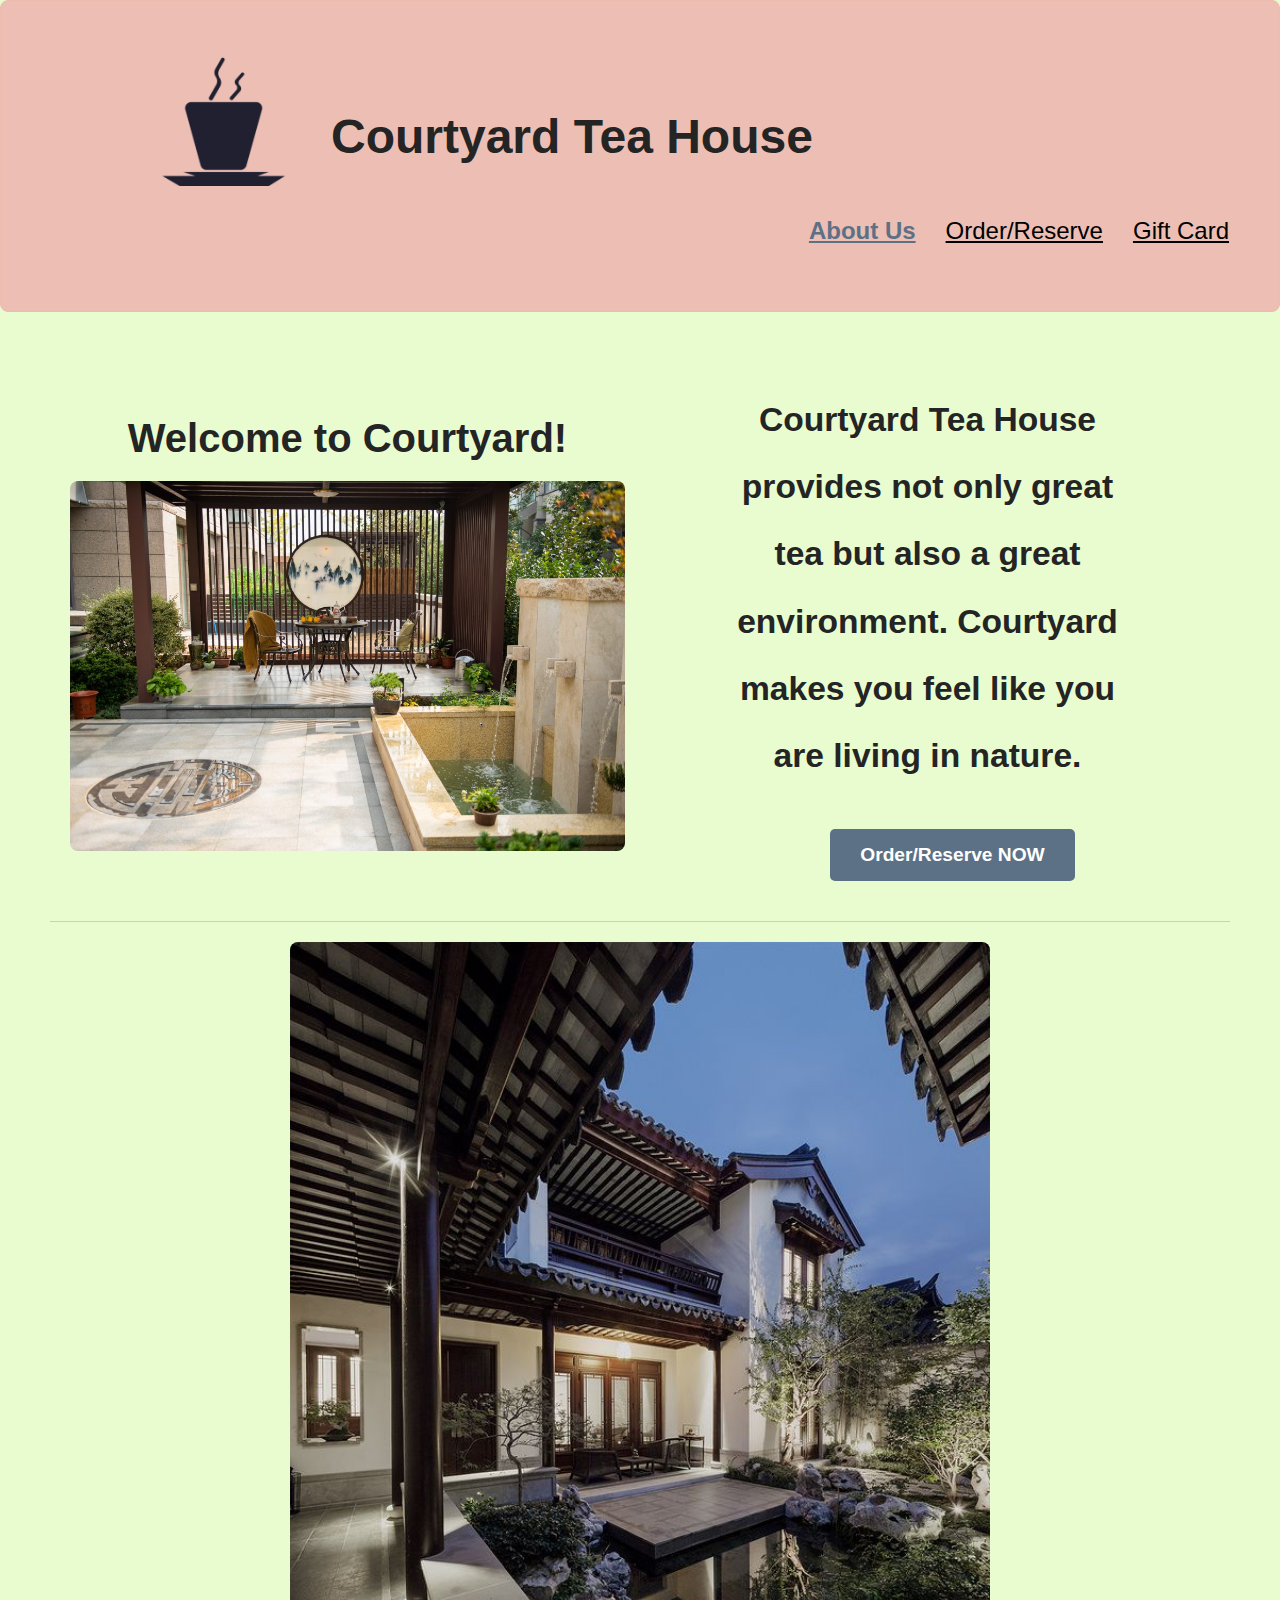
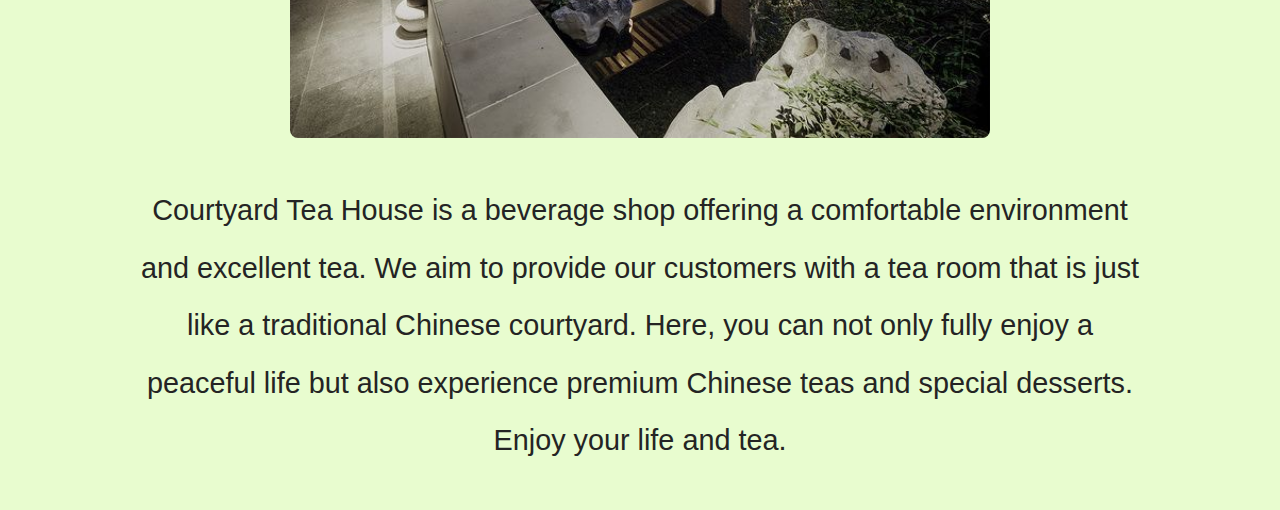
<file: index.html>
<!DOCTYPE html>
<html lang="en">
  <head>
    <meta charset="UTF-8">
    <meta name="viewport" content="width=device-width, initial-scale=1.0">
    <meta http-equiv="X-UA-Compatible" content="ie=edge">
    <title>About Us</title>
    <link rel="stylesheet" href="screen.css">
  </head>
  <body>
    <div class="header-container">
      <div class="title-container">
        <img src="images/Icon.png" alt="Logo" class="logo">
        <h1>Courtyard Tea House</h1>
      </div>

      <nav>
        <ul>
          <li><a href="index.html" class="active">About Us</a></li>
          <li><a href="reserve.html">Order/Reserve</a></li>
          <li><a href="giftcard.html">Gift Card</a></li>
        </ul>
      </nav>
    </div>

    <div class="intro-container">
      <div class="intro-left">
        <h2>Welcome to Courtyard!</h2>
        <img src="images/Main2.png" alt="Courtyard" class="intro-image">
      </div>
      
      <div class="intro-right">
        <p>
          Courtyard Tea House provides not only great tea but also a great environment. 
          Courtyard makes you feel like you are living in nature.
        </p>
        <a href="reserve.html" class="btn">Order/Reserve NOW</a>
      </div>
    </div>
    
    <div id="Detail">
      <img src="images/Main1.png" alt="Courtyard2">
      <p>
        Courtyard Tea House is a beverage shop offering a comfortable environment and excellent tea. We aim to provide our customers with a tea room that is just like a traditional Chinese courtyard. Here, you can not only fully enjoy a peaceful life but also experience premium Chinese teas and special desserts. Enjoy your life and tea.
      </p>
    </div>
    <script src="index.js"></script>
  </body>
</html>
</file>
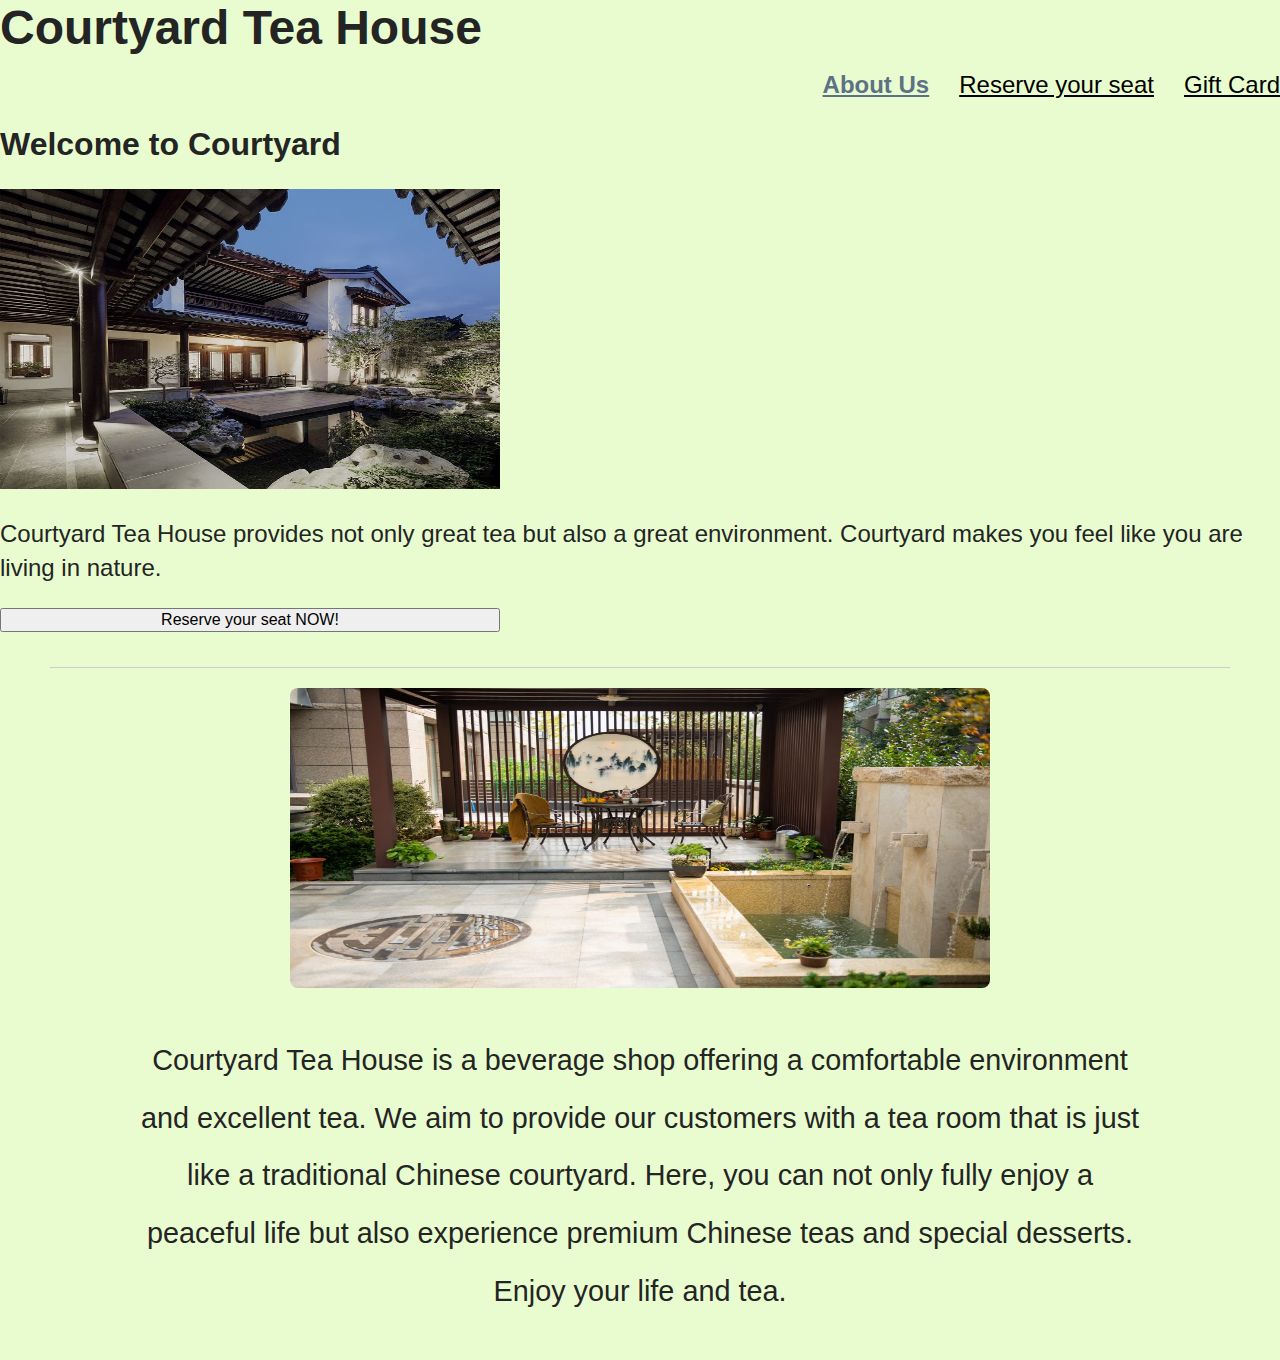
<file: about.html>
<!DOCTYPE html>
<html lang="en">
  <head>
    <meta charset="UTF-8">
    <meta name="viewport" content="width=device-width, initial-scale=1.0">
    <meta http-equiv="X-UA-Compatible" content="ie=edge">
    <title>About Us</title>
    <link rel="stylesheet" href="screen.css">
  </head>
  <body>
    <h1>Courtyard Tea House</h1>
    <nav>
      <ul>
        <li><a href="about.html" class="active">About Us</a></li>
        <li><a href="reserve.html">Reserve your seat</a></li>
        <li><a href="giftcard.html">Gift Card</a></li>
      </ul>
    </nav>
    <div id="Intro">
      <h2>Welcome to Courtyard</h2>
      <img src="images/Main1.png" alt="Courtyard1" width="500" height="300">
      <p>
        Courtyard Tea House provides not only great tea but also a great environment. Courtyard makes you feel like you are living in nature. 
      </p>
    </div>
    <div class="Button">
      <a href="order.html">
        <input type="button" value="Reserve your seat NOW!">
      </a>
    </div>
    <div id="Detail">
      <img src="images/Main2.png" alt="Courtyard2" width="500" height="300">
      <p>
        Courtyard Tea House is a beverage shop offering a comfortable environment and excellent tea. We aim to provide our customers with a tea room that is just like a traditional Chinese courtyard. Here, you can not only fully enjoy a peaceful life but also experience premium Chinese teas and special desserts. Enjoy your life and tea.
      </p> 
    </div>
    <script src="index.js"></script>
  </body>
</html>
</file>
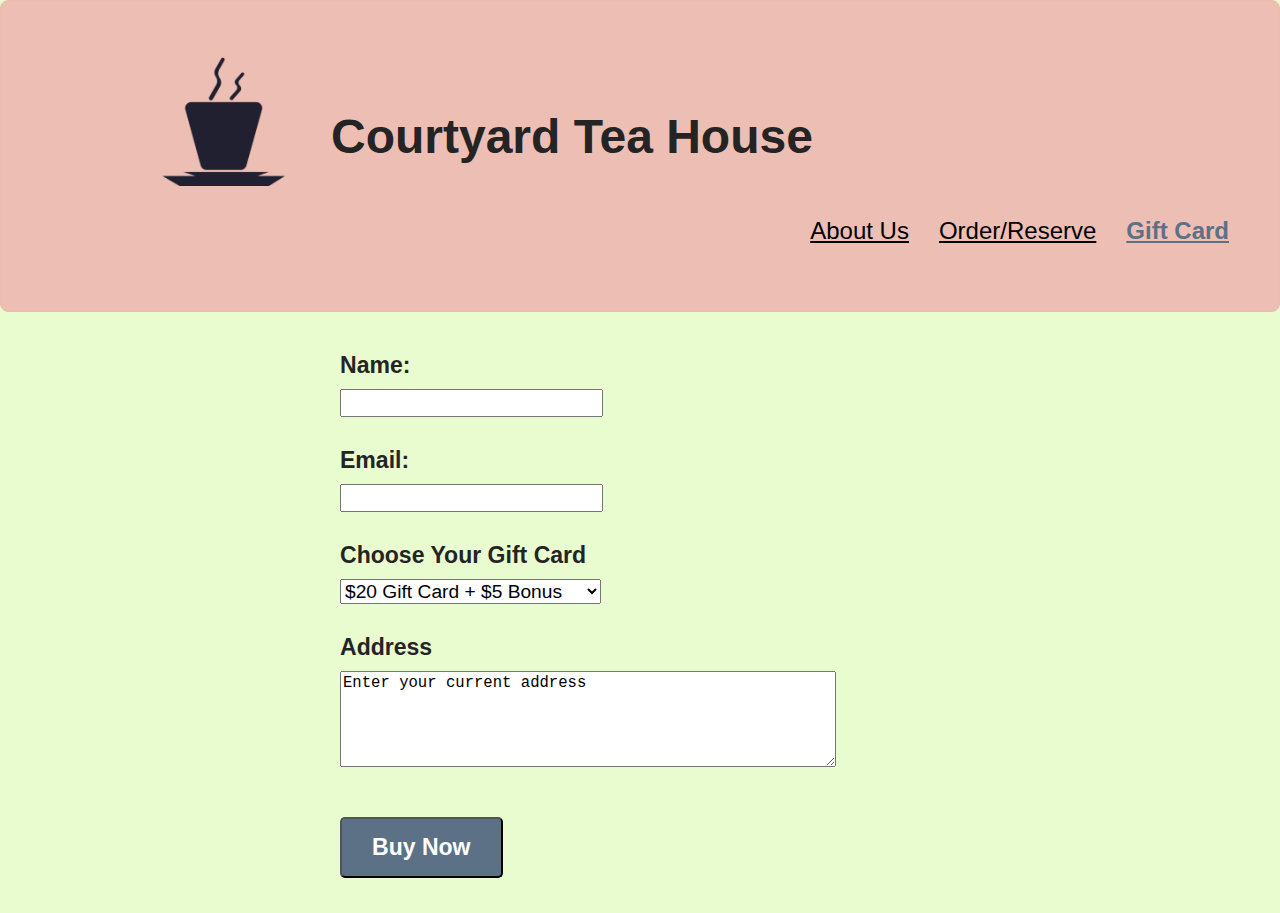
<file: giftcard.html>
<!DOCTYPE html>
<html lang="en">
  <head>
    <meta charset="UTF-8">
    <meta name="viewport" content="width=device-width, initial-scale=1.0">
    <meta http-equiv="X-UA-Compatible" content="ie=edge">
    <title>Gift Card</title>
    <link rel="stylesheet" href="screen.css">
  </head>
  <body>
    <div class="header-container">
      <div class="title-container">
        <img src="images/Icon.png" alt="Logo" class="logo">
        <h1>Courtyard Tea House</h1>
      </div>
      
      <nav>
        <ul>
          <li><a href="index.html">About Us</a></li>
          <li><a href="reserve.html">Order/Reserve</a></li>
          <li><a href="giftcard.html" class="active">Gift Card</a></li>
        </ul>
      </nav>
    </div>
    <div class="form-container">
      <form action="none" method="get">
          <div class="giftcardform">
            <label for="name">Name:</label>
            <input type="text" id="name" name="name" required>
          </div>
          <div class="giftcardform">
            <label for="email">Email:</label>
            <input type="email" id="email" name="email" required>
          </div>
          <div class="giftcardform">
            <label for="giftcard">Choose Your Gift Card</label>
            <select id="giftcard" name="giftcard">
              <option value="25">$20 Gift Card + $5 Bonus</option>
              <option value="60">$50 Gift Card + $10 Bonus</option>
              <option value="125">$100 Gift Card + $25 Bonus</option>
              </select>
          </div>
          <div class="giftcardform">
            <label for="address">Address</label>
            <textarea id="address" name="address" rows="5" cols="50">Enter your current address</textarea>
          </div>
          <div class="giftcardform">
            <button type="submit" class="btn">Buy Now</button>
          </div>
      </form>
  </div>
    <script src="index.js"></script>
  </body>
</html>
</file>
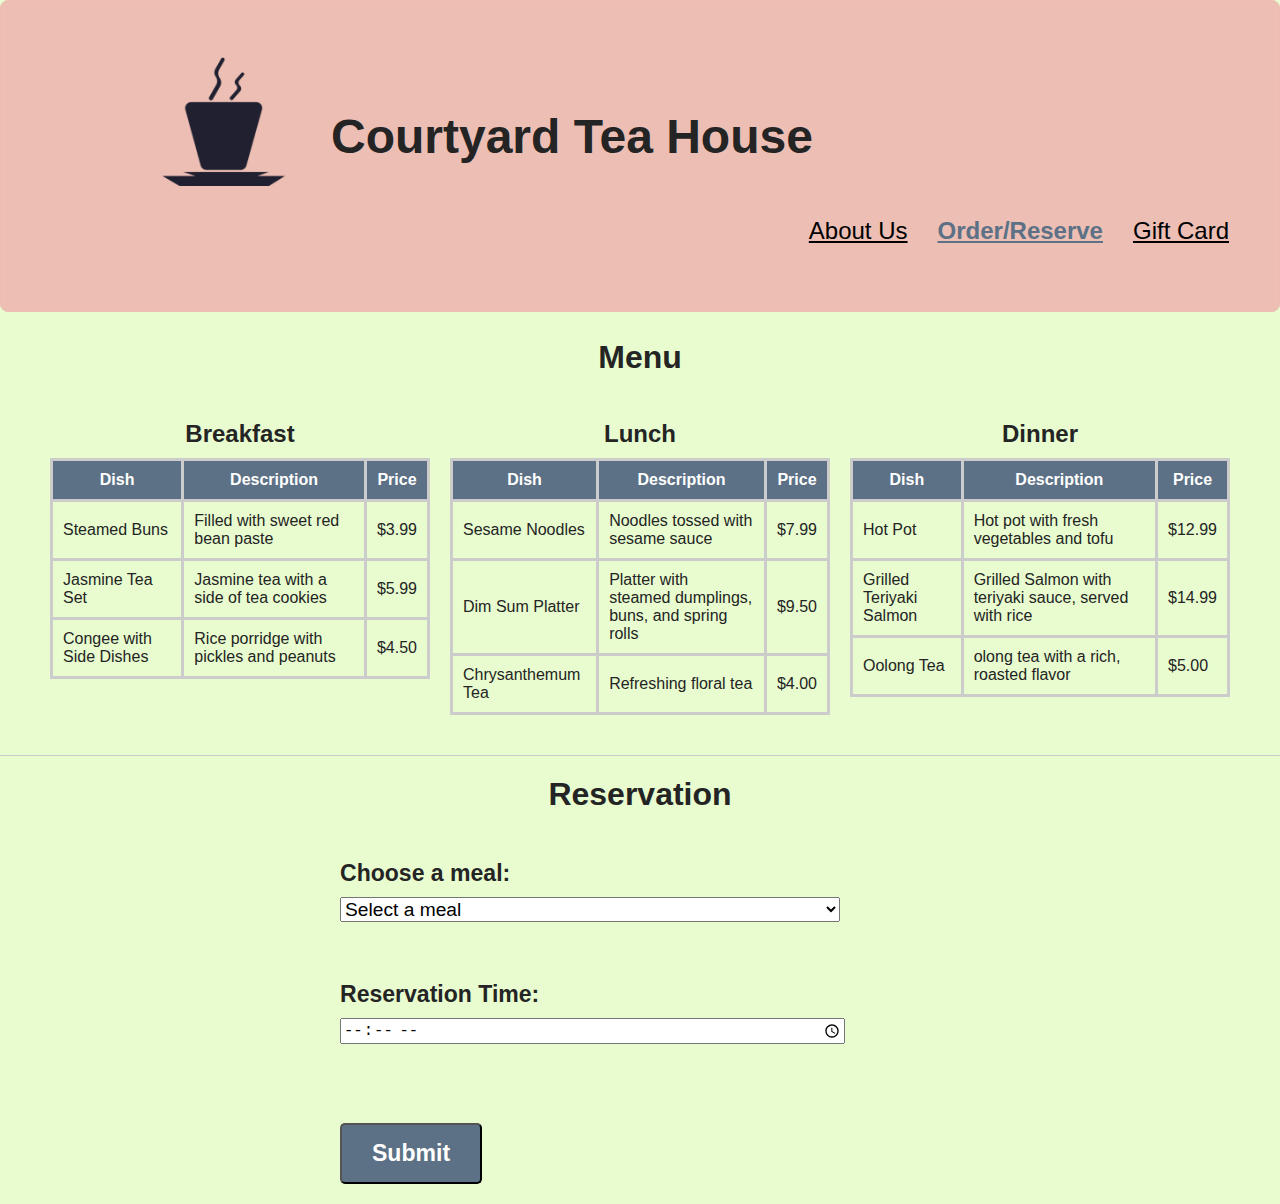
<file: reserve.html>
<!DOCTYPE html>
<html lang="en">
  <head>
    <meta charset="UTF-8">
    <meta name="viewport" content="width=device-width, initial-scale=1.0">
    <meta http-equiv="X-UA-Compatible" content="ie=edge">
    <title>Reservation</title>
    <link rel="stylesheet" href="screen.css">
  </head>
  <body>
    <div class="header-container">
      <div class="title-container">
        <img src="images/Icon.png" alt="Logo" class="logo">
        <h1>Courtyard Tea House</h1>
      </div>
      
      <nav>
        <ul>
          <li><a href="index.html">About Us</a></li>
          <li><a href="reserve.html" class="active">Order/Reserve</a></li>
          <li><a href="giftcard.html">Gift Card</a></li>
        </ul>
      </nav>
    </div>
    
    <div class="menu-container">
      <h2 class="menu-title">Menu</h2>
      <div class="menu-section">
        <div class="menu-category">
          <h3>Breakfast</h3>
          <table>
            <thead>
              <tr>
                <th>Dish</th>
                <th>Description</th>
                <th>Price</th>
              </tr>
            </thead>
            <tbody>
              <tr>
                <td>Steamed Buns</td>
                <td>Filled with sweet red bean paste</td>
                <td>$3.99</td>
              </tr>
              <tr>
                <td>Jasmine Tea Set</td>
                <td>Jasmine tea with a side of tea cookies</td>
                <td>$5.99</td>
              </tr>
              <tr>
                <td>Congee with Side Dishes</td>
                <td>Rice porridge with pickles and peanuts</td>
                <td>$4.50</td>
              </tr>
            </tbody>
          </table>
        </div>
    
        <div class="menu-category">
          <h3>Lunch</h3>
          <table>
            <thead>
              <tr>
                <th>Dish</th>
                <th>Description</th>
                <th>Price</th>
              </tr>
            </thead>
            <tbody>
              <tr>
                <td>Sesame Noodles</td>
                <td>Noodles tossed with sesame sauce</td>
                <td>$7.99</td>
              </tr>
              <tr>
                <td>Dim Sum Platter</td>
                <td>Platter with steamed dumplings, buns, and spring rolls</td>
                <td>$9.50</td>
              </tr>
              <tr>
                <td>Chrysanthemum Tea</td>
                <td>Refreshing floral tea</td>
                <td>$4.00</td>
              </tr>
            </tbody>
          </table>
        </div>
    
        <div class="menu-category">
          <h3>Dinner</h3>
          <table>
            <thead>
              <tr>
                <th>Dish</th>
                <th>Description</th>
                <th>Price</th>
              </tr>
            </thead>
            <tbody>
              <tr>
                <td>Hot Pot</td>
                <td>Hot pot with fresh vegetables and tofu</td>
                <td>$12.99</td>
              </tr>
              <tr>
                <td>Grilled Teriyaki Salmon</td>
                <td>Grilled Salmon with teriyaki sauce, served with rice</td>
                <td>$14.99</td>
              </tr>
              <tr>
                <td>Oolong Tea</td>
                <td>olong tea with a rich, roasted flavor</td>
                <td>$5.00</td>
              </tr>
            </tbody>
          </table>
        </div>
      </div>
    </div>
    

    <h2 class="reservation-title">Reservation</h2>
    <form action="#">
        <label for="meal">Choose a meal:</label>
        <select id="meal" name="meal" required>
          <option value="" disabled selected>Select a meal</option>
          <option value="breakfast">Breakfast</option>
          <option value="lunch">Lunch</option>
          <option value="dinner">Dinner</option>
        </select>
        <br><br>
        <label for="time">Reservation Time:</label>
        <input type="time" id="time" name="time" required>
        <br><br>
        <button type="submit" class="btn">Submit</button>
    </form>
    <script src="index.js"></script>
  </body>
</html>
</file>
<file: screen.css>
a.active {
    font-weight: bold;
    color: #5c7185;
}

html, body {
    margin: 0;
    padding: 0;
    font-family: Arial, Helvetica, sans-serif;
    background: #E8FCCF;
    color: #242424;
}

.header-container h1 {
    margin-top: 20px;
    margin-left: 30px;
}

h1 {
    font-size: 3em;
    margin: 0;
}

h2 {
    font-size: 2em;
    margin: 1;
}

p {
    font-size: 1.5em;
    line-height: 1.4em;
}

nav ul {
    list-style: none;
    display: flex;
    justify-content: flex-end;
}

nav ul li a {
    color: black;
    margin-left: 30px;
    font-size: 1.5em;
}

.header-container {
    background-color: #ECBEB4;
    padding: 50px;
    border: 1px solid #eebbaf;
    border-radius: 8px;
    margin-bottom: 20px;
}

.logo {
    width: 150px; 
    height: auto; 
    margin-left: 100px;
}

.title-container {
    display: flex;
    align-items: center;
}
.intro-container{
    display: flex;
}


.intro-container {
    display: flex;
    justify-content: space-between;
    align-items: center;
    padding: 20px 50px;
    gap: 30px;
}


.intro-left {
    flex: 1;
    display: flex;
    flex-direction: column;
    align-items: center; 
    justify-content: center;
    text-align: center;
    padding: 20px;
}

.intro-left h2 {
    font-size: 2.5em;
    margin-bottom: 20px;
}

.intro-image {
    width: 100%;
    max-width: 800px;
    border-radius: 8px;
}


.intro-right {
    flex: 1;
    display: flex;
    flex-direction: column;
    align-items: center;
    justify-content: center;
    text-align: center;
}

.intro-right p {
    font-size: 2.1em;
    line-height: 2em;
    margin-bottom: 20px;
    margin-right: 100px;
    margin-left: 50px;
    font-weight: bold;
}


.btn {
    display: inline-block;
    background-color: #5c7185;
    color: white;
    padding: 15px 30px;
    border-radius: 5px;
    text-decoration: none;
    font-size: 1.2em; 
    font-weight: bold;
    margin-top: 20px;
}

.btn:hover {
    background-color: #3d5062;
}

#Detail {
    text-align: center;
    padding: 20px 0;
    margin: 20px 50px;
    border-top: 1px solid #ccc;
}

#Detail img {
    width: 100%;
    max-width: 700px;
    border-radius: 8px;
    margin-bottom: 40px;
}

#Detail p {
    font-size: 1.8em;
    line-height: 2em;
    margin: 0 auto;
    max-width: 1000px;
}

form {
    display: flex;
    flex-direction: column;
    align-items: flex-start;
    justify-content: center;
    margin: 0 auto;
    padding: 20px;
    background-color: #E8FCCF;
    border-radius: 10px;
    width: 80%; 
    max-width: 600px; 
    font-size: 1.2em;
    font-weight: bold;
}

label {
    font-size: 1.2em;
    margin-bottom: 10px;
}

input, select, textarea {
    font-size: 1em;
    margin-bottom: 15px;
    width: 100%;
    max-width: 500px;
}

.giftcardform {
    display: flex;
    flex-direction: column;
    align-items: flex-start;
    margin-bottom: 15px;
}

.menu-title {
    text-align: center;
    font-size: 2em;
    margin-bottom: 20px;
  }
  
.menu-section {
    display: flex;
    justify-content: center;
    padding: 0 50px;
    gap: 20px;
}

.menu-category {
    flex: 0 1 50%;
    max-width: 600px;
    text-align: center;
}
  
.menu-category h3 {
    text-align: center;
    font-size: 1.5em;
    margin-bottom: 10px;
  }
  
table {
    width: 100%;
    border-collapse: collapse;
}

th, td {
    padding: 10px;
    text-align: left;
    border: 3px solid #ccc;
}

th {
    background-color: #5c7185;
    color: white;
    font-weight: bold;
    text-align: center;
}

.reservation-title {
    text-align: center;
    font-size: 2em;
    margin-top: 40px;
    padding-top: 20px;
    border-top: 1px solid #ccc;
}

@media (max-width: 780px) {
.menu-section {
        flex-direction: column;
        gap: 20px;
    }

    .menu-category {
        max-width: 100%;
    }


    form {
        width: 80%;
        max-width: 400px;
    }


    .btn {
        width: 100%;
        text-align: center;
    }
}
</file>
